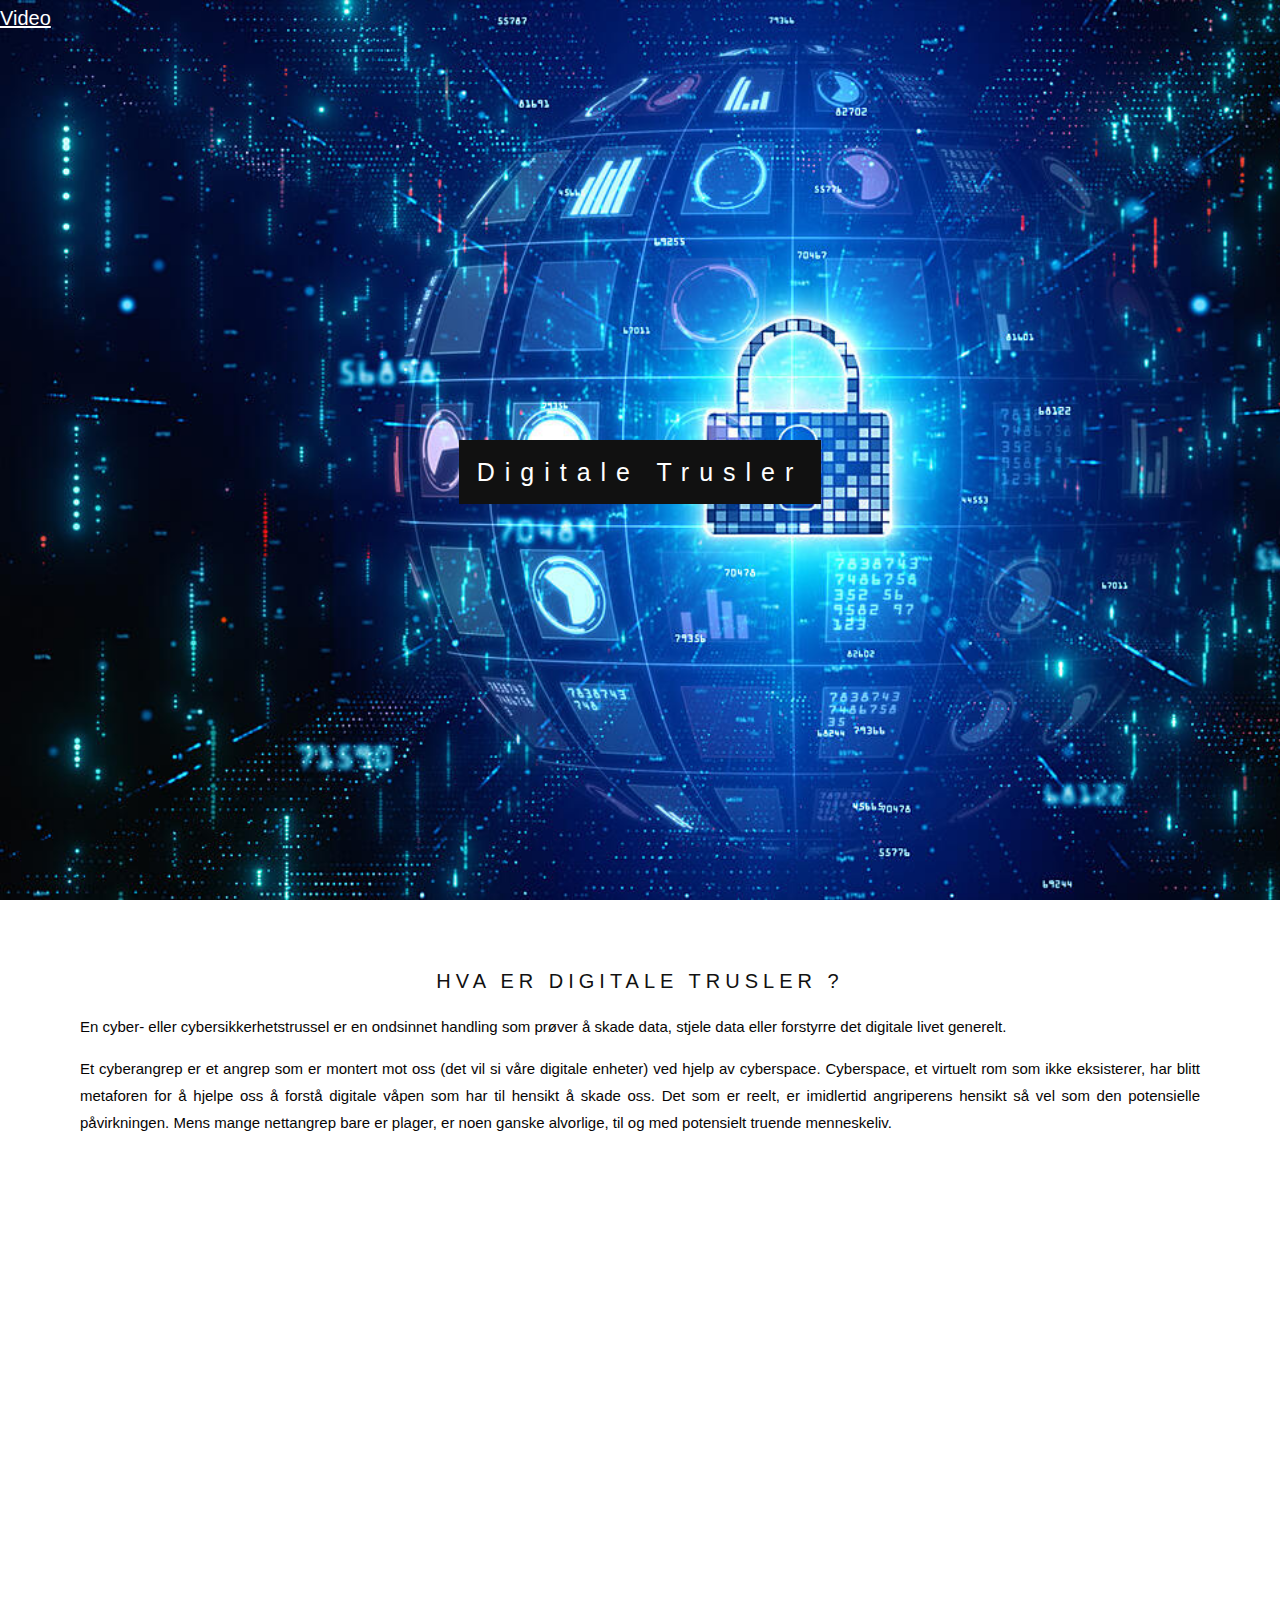
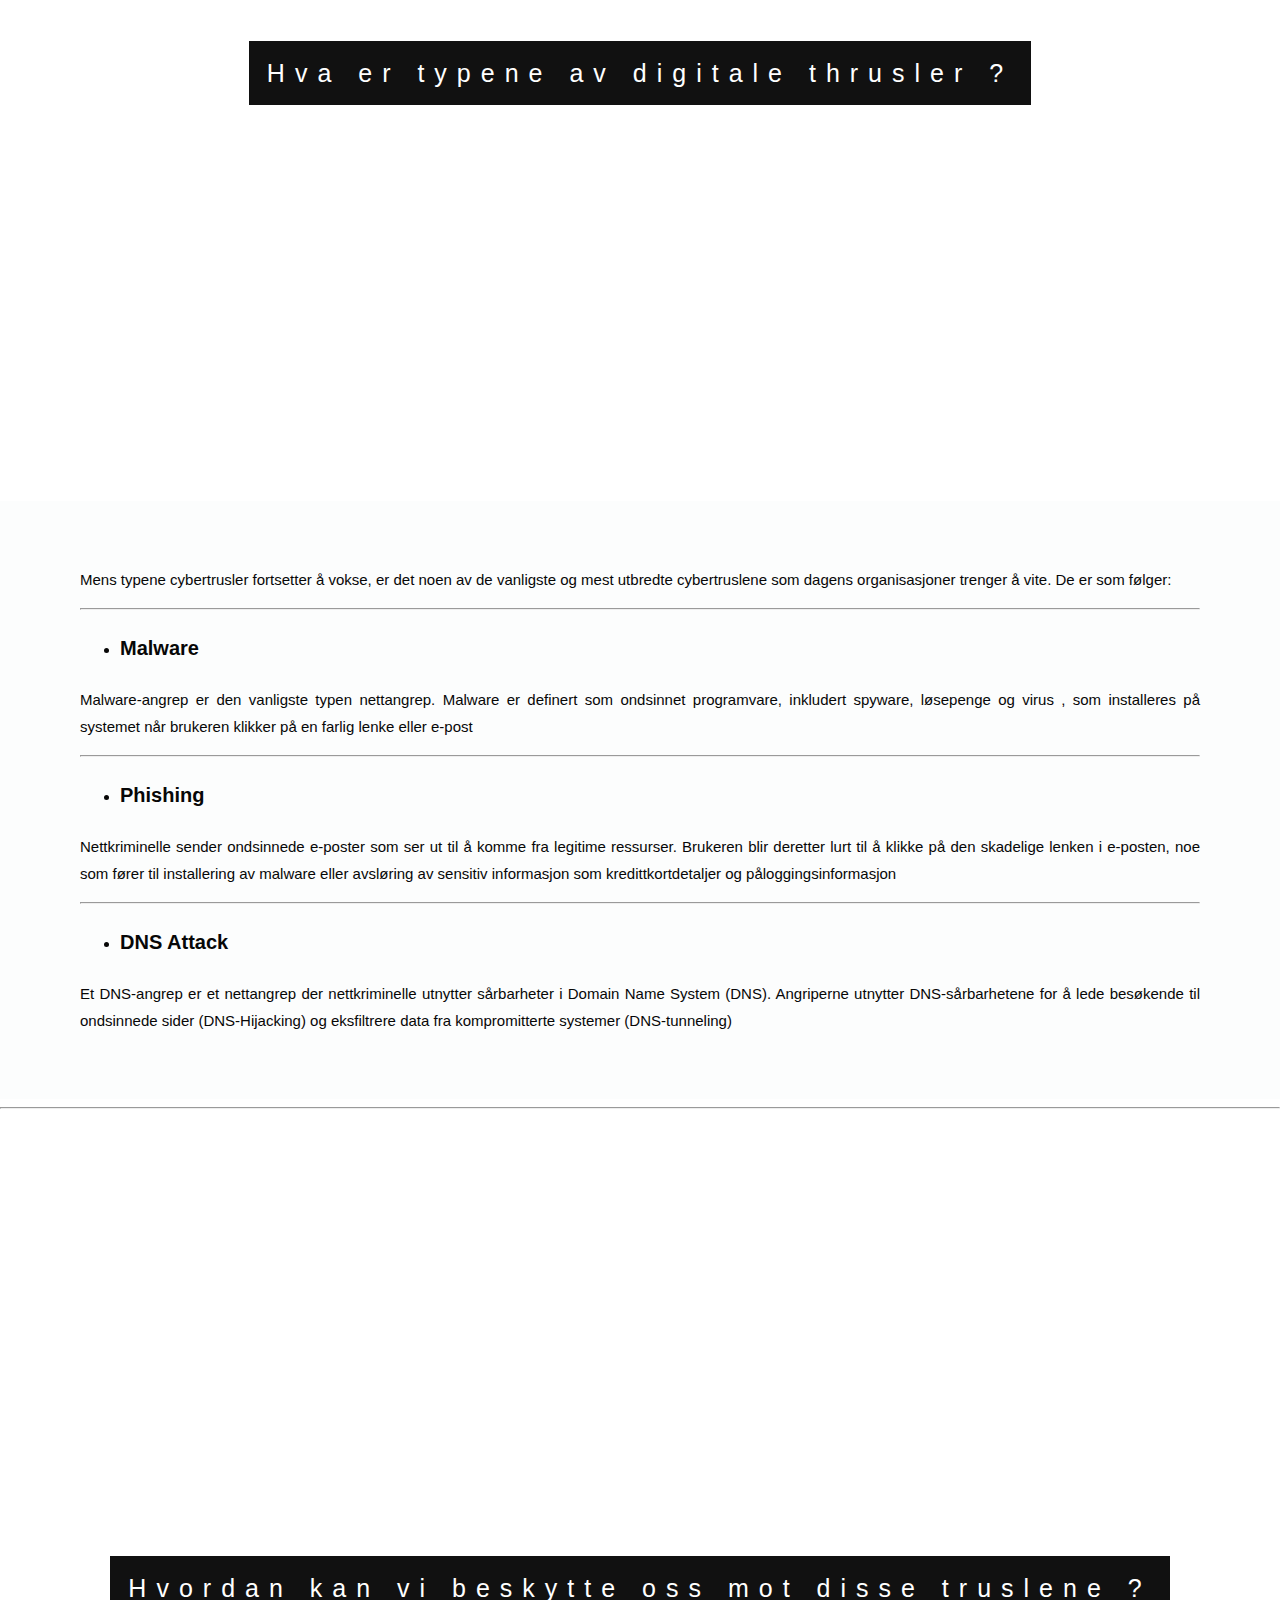
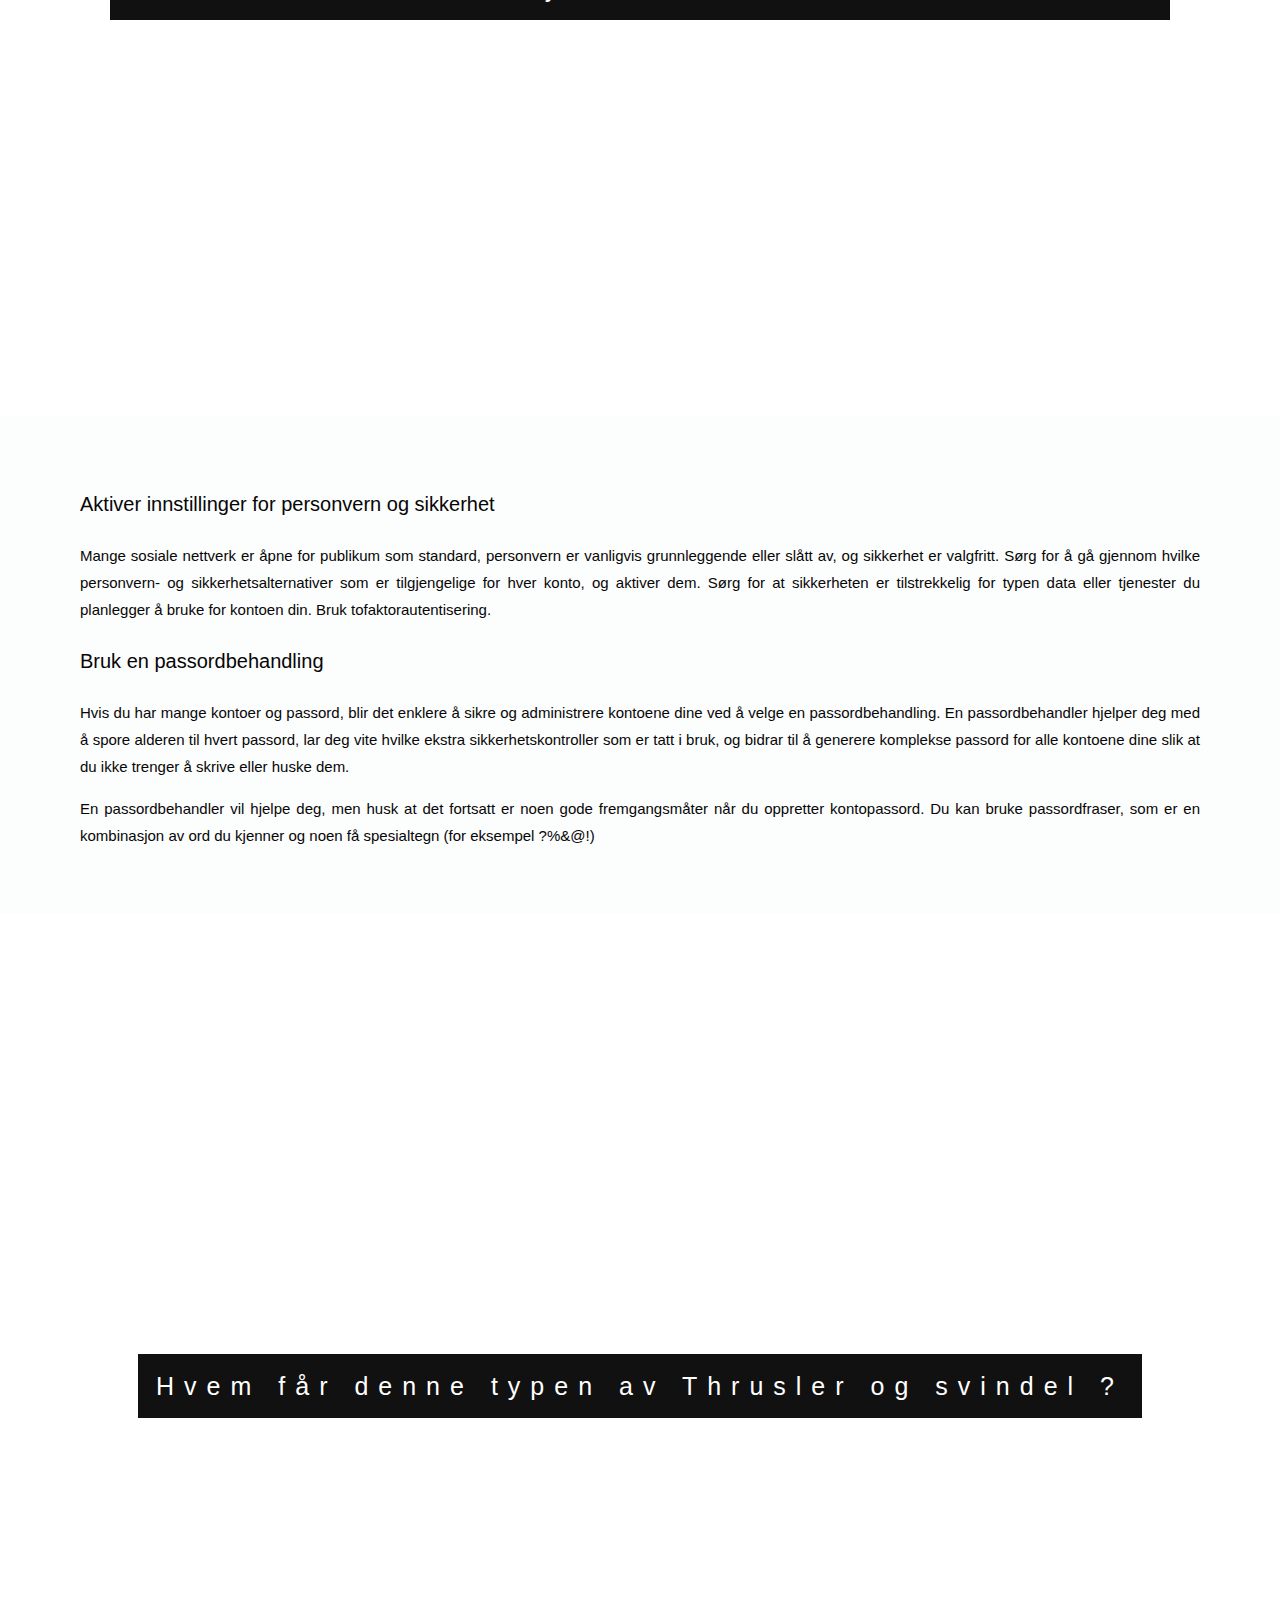
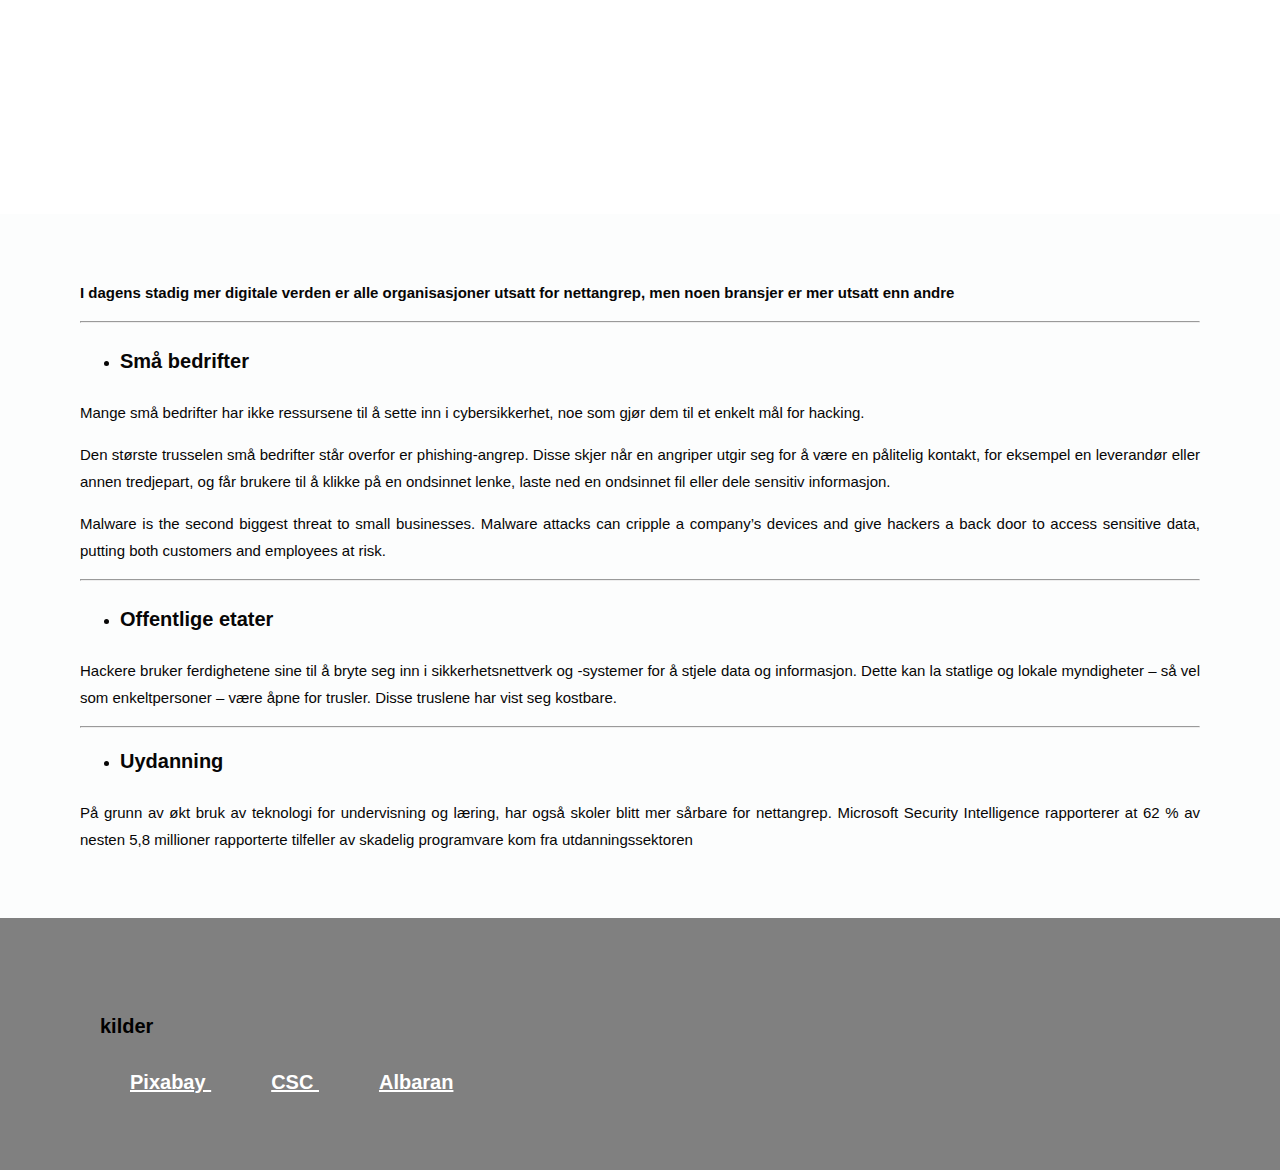
<file: index.html>
<!DOCTYPE html>
<html lang="en">
<head>
    <meta charset="UTF-8">
    <meta http-equiv="X-UA-Compatible" content="IE=edge">
    <meta name="viewport" content="width=device-width, initial-scale=1.0">
    <title>Digitale Trusler</title>

    <link rel="stylesheet" href="digitaletrusler.css">

    <style>

        .kilder {
            color: black;
            background-color: gray;
            padding: 70px 100px;
            text-align: justify;
        }

        .caption {
            position: absolute;
            left: 0;
            top: 50%;
            width: 100%;
            text-align: center;
            color: #000;
        }

        .caption span.border {
            background-color: #111;
            color: #fff;
            padding: 18px;
            font-size: 25px;
            letter-spacing: 10px;
        }

        h3 {
            letter-spacing: 5px;
            text-transform: uppercase;
            font: 20px "Lato", sans-serif;
            color: #111;
        }

        .digitaleTrusler {
            color: rgb(7, 5, 5); 
            background-color: white;
            text-align: center;
            padding: 50px 80px; 
            text-align: justify;
        }

        .typertrusler {
            color: rgb(7, 7, 7); 
            background-color: #fcfdfd; 
            text-align: center; 
            padding: 50px 80px; 
            text-align: justify;
            box-sizing: border-box;
        
        }

        .beskytte {
            color:rgb(7, 6, 6); 
            background-color:#fcfdfd; 
            text-align:center; 
            padding: 50px 80px; 
            text-align: justify;
        }

        .relative {
            position: relative;
        }

        .kilder a {
            margin: 30px;
        }

    </style>
</head>
<body>
    <div class="bgimg-1">
        <div class="caption">
            <span class="border">
                Digitale Trusler
            </span>
        </div>
        <div class="navbar_items">
            <li><a href="digitaletrulservideo.html">Video </a></li>
        </div>
    </div>
<div class="digitaleTrusler" >
    <h3 style="text-align: center;">
        Hva er Digitale Trusler ?
    </h3>
    <p>
        En cyber- eller cybersikkerhetstrussel er en ondsinnet handling som prøver å skade data, stjele data eller forstyrre det digitale livet generelt.
    </p>
    <p>Et cyberangrep er et angrep som er montert mot oss (det vil si våre digitale enheter) ved hjelp av cyberspace. Cyberspace, et virtuelt rom som ikke eksisterer, har blitt metaforen for å hjelpe oss å forstå digitale våpen som har til hensikt å skade oss.

        Det som er reelt, er imidlertid angriperens hensikt så vel som den potensielle påvirkningen. Mens mange nettangrep bare er plager, er noen ganske alvorlige, til og med potensielt truende menneskeliv.
    </p>
</div>

<div class="bgimg-2">
    <div class="caption">
        <span class="border">
            Hva er typene av digitale thrusler ?
        </span>
    </div>
</div>

<div class="relative">
    <div class="typertrusler" >
        <p>
            Mens typene cybertrusler fortsetter å vokse, er det noen av de vanligste og mest utbredte cybertruslene som dagens organisasjoner trenger å vite. De er som følger:
        </p>

        <hr>
        
        <ul>
            <li>
                <p class="bigtext">
                    <b> Malware </b>
                </p>
            </li>
        </ul>
        <p>
            Malware-angrep er den vanligste typen nettangrep. Malware er definert som ondsinnet programvare, inkludert spyware, løsepenge og virus , som installeres på systemet når brukeren klikker på en farlig lenke eller e-post
        </p>
         
        <hr>
    
        <ul>
            <li>
                <p class="bigtext">
                    <b> Phishing </b>
                </p>
            </li>
        </ul>
        <p>
            Nettkriminelle sender ondsinnede e-poster som ser ut til å komme fra legitime ressurser. Brukeren blir deretter lurt til å klikke på den skadelige lenken i e-posten, noe som fører til installering av malware eller avsløring av sensitiv informasjon som kredittkortdetaljer og påloggingsinformasjon
        </p>
        
        <hr>

        <ul>
            <li>
                <p class="bigtext">
                    <b> DNS Attack </b> 
                </p>
            </li>
        </ul>
        <p>
            Et DNS-angrep er et nettangrep der nettkriminelle utnytter sårbarheter i Domain Name System (DNS). Angriperne utnytter DNS-sårbarhetene for å lede besøkende til ondsinnede sider (DNS-Hijacking) og eksfiltrere data fra kompromitterte systemer (DNS-tunneling)
        </p>
    </div>
</div>

<hr>

<div class="bgimg-3">
    <div class="caption">
        <span class="border"> 
            Hvordan kan vi beskytte oss mot disse truslene ?
        </span>
    </div>
</div>

<div class="beskytte">
    <p class="bigtext">
        Aktiver innstillinger for personvern og sikkerhet
    </p>
    <p>
        Mange sosiale nettverk er åpne for publikum som standard, personvern er vanligvis grunnleggende eller slått av, og sikkerhet er valgfritt. Sørg for å gå gjennom hvilke personvern- og sikkerhetsalternativer som er tilgjengelige for hver konto, og aktiver dem. Sørg for at sikkerheten er tilstrekkelig for typen data eller tjenester du planlegger å bruke for kontoen din. Bruk tofaktorautentisering.
    </p>
    <p class="bigtext">
        Bruk en passordbehandling
    </p>
    <p>
        Hvis du har mange kontoer og passord, blir det enklere å sikre og administrere kontoene dine ved å velge en passordbehandling. En passordbehandler hjelper deg med å spore alderen til hvert passord, lar deg vite hvilke ekstra sikkerhetskontroller som er tatt i bruk, og bidrar til å generere komplekse passord for alle kontoene dine slik at du ikke trenger å skrive eller huske dem.
    </p>
    <p>
        En passordbehandler vil hjelpe deg, men husk at det fortsatt er noen gode fremgangsmåter når du oppretter kontopassord. Du kan bruke passordfraser, som er en kombinasjon av ord du kjenner og noen få spesialtegn (for eksempel ?%&@!)
    </p>
    
</div>

<div class="bgimg-4">
    <div class="caption">
        <span class="border">
            Hvem får denne typen av Thrusler og svindel ?
        </span>
    
    </div>
</div>

<div class="beskytte">
    <div class="typerstusler">
        <p>
            <b> I dagens stadig mer digitale verden er alle organisasjoner utsatt for nettangrep, men noen bransjer er mer utsatt enn andre </b>
        </p>

        <hr>

        <ul>
            <li>
                <p class="bigtext">
                    <b>Små bedrifter</b>
                </p>
            </li>
        </ul>
        
        <p>Mange små bedrifter har ikke ressursene til å sette inn i cybersikkerhet, noe som gjør dem til et enkelt mål for hacking.</p>
        <p>Den største trusselen små bedrifter står overfor er phishing-angrep. Disse skjer når en angriper utgir seg for å være en pålitelig kontakt, for eksempel en leverandør eller annen tredjepart, og får brukere til å klikke på en ondsinnet lenke, laste ned en ondsinnet fil eller dele sensitiv informasjon.</p>
        <p>Malware is the second biggest threat to small businesses. Malware attacks can cripple a company’s devices and give hackers a back door to access sensitive data, putting both customers and employees at risk.</p>

        <hr>

        <ul>
            <li>
                <p class="bigtext">
                    <b>Offentlige etater</b>
                </p>
            </li>
        </ul>

        <p> Hackere bruker ferdighetene sine til å bryte seg inn i sikkerhetsnettverk og -systemer for å stjele data og informasjon. Dette kan la statlige og lokale myndigheter – så vel som enkeltpersoner – være åpne for trusler.

            Disse truslene har vist seg kostbare.</p>

            <hr>

        <ul>
            <li>
                <pb class="bigtext">
                    <b>Uydanning</b>
                </p>
            </li>
        </ul>

        <p>På grunn av økt bruk av teknologi for undervisning og læring, har også skoler blitt mer sårbare for nettangrep. Microsoft Security Intelligence rapporterer at 62 % av nesten 5,8 millioner rapporterte tilfeller av skadelig programvare kom fra utdanningssektoren</p>

    </div>
</div>

<div class="kilder">
    <p class="bigtext"> 
        <b>kilder</b>
    </p>
    <a href="https://pixabay.com/images/search/cyber%20security/"> <b> Pixabay </b> </a> <a href="https://www.cscdbs.com/en/digital-threats/"> <b> CSC </b> </a>
    <a href="https://albaran.no/digitale-trusler-og-informasjonssikkerhet/"> <b>Albaran</b> </a>
</div>


</body>
</html>
</file>
<file: digitaletrusler.css>
body, html{
    height: 100%;
    margin: 0;
    font: 400 15px/1.8 "Lato", sans-serif;
    color: #777;
}

.bgimg-1, .bgimg-2, .bgimg-3, .bgimg-4 {
    position: relative;
    opacity: 0,65;
    background-attachment:fixed;
    background-repeat: no-repeat;
    background-size: cover;
}

.bgimg-1 {
    background-image: url("Botnet-Server-Numbers-Skyrocketed-in-2019.jpg");
    min-height: 100%;
}

.bgimg-2 {
    background-image: url("tech-ge1e7b32dc_1920.jpg");
    min-height: 100%;
    
}

.bgimg-3 {
    background-image: url("CybersecurityImage.jpeg");
    min-height: 100%;
}

.bgimg-4 {
    background-image: url("analytics-g62e452db7_1920.jpg");
    min-height: 100%;
}

.bigtext{
    font-size: 20px;
    min-height: 100%;
}

.button {
    border: none;
    color: white;
    padding: 15px 32px;
    text-align: center;
    text-decoration: none;
    display: inline-block;
    font-size: 16px;
    margin: 4px 2px;
    cursor: pointer;
  }

   .button1 {
       color: black;
       background-color: rgb(112, 112, 253);
       position: absolute;
       top: 0;
       left: 0pt;
   }

   
.navbar{
    width: 100%;
    height: 65px;
    display: flex;
    justify-content: space-around;
    align-items: center;
    position: absolute;
    min-height: auto;}

.navbar .navbar_items ul{
    display: flex;
    height: auto;
    width: auto;}
    
.navbar .navbar_items ul li{
    text-transform: uppercase;
    margin: 0 10px;}
    
.navbar .navbar_items ul li a{
    color: #fff;
} 

a {
    color: white;
    font-size: 20px;
}

video {
    margin-left: auto;
    margin-right: auto;
    display: block;
}
</file>
